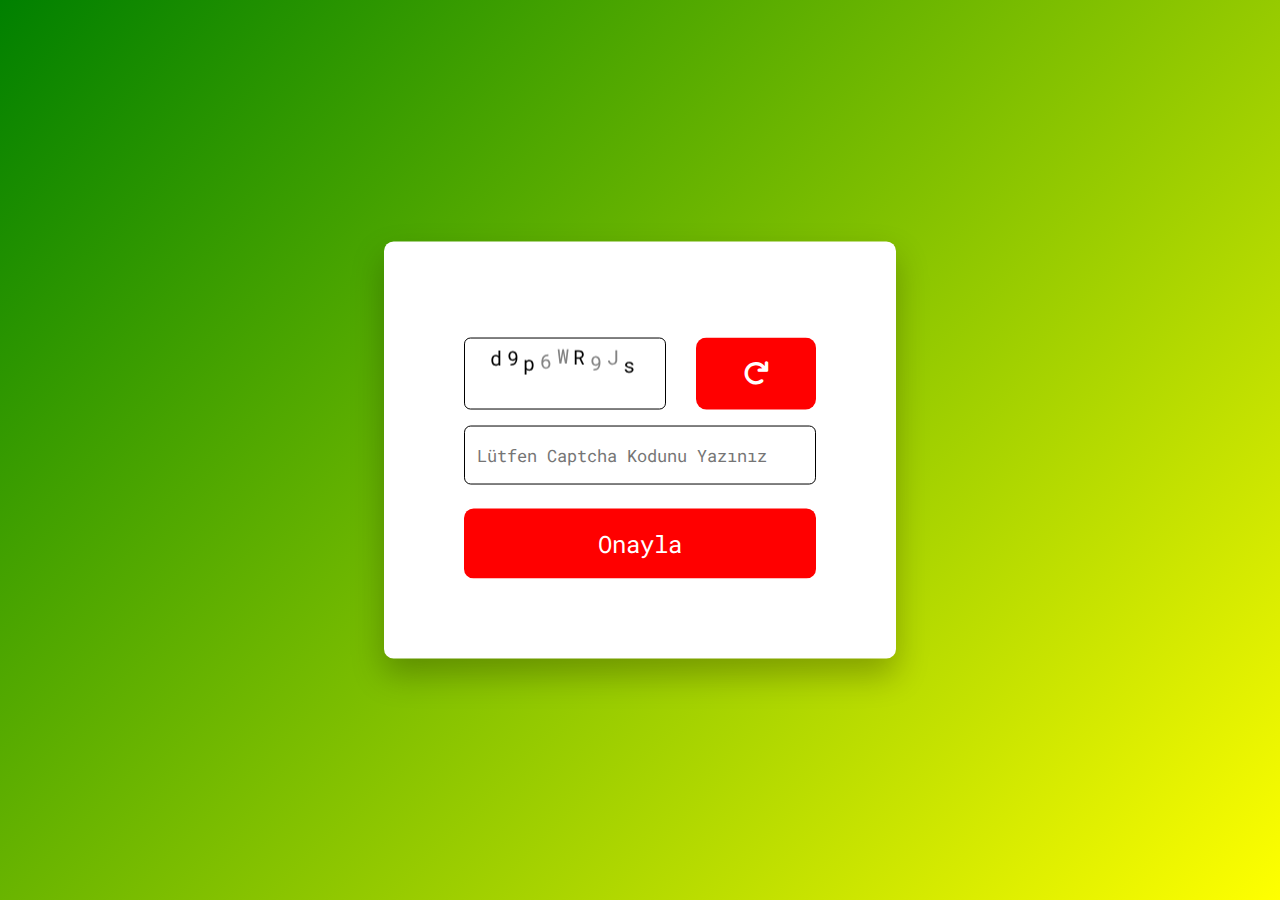
<file: index.html>
<!DOCTYPE html>

<html lang="en">

        <meta charset="utf-8" />

  <head>

    <meta name="viewport" content="width=device-width, initial-scale=1.0" />

    <title>İrfan Semih Doğru - Captcha</title>

    <!-- Font Awesome Icons -->

    <link

      rel="stylesheet"

      href="https://cdnjs.cloudflare.com/ajax/libs/font-awesome/6.0.0/css/all.min.css"

    />

    <!-- Google Fonts -->

    <link

      href="https://fonts.googleapis.com/css2?family=Roboto+Mono:wght@500&display=swap"

      rel="stylesheet"

    />

    <!-- Stylesheet -->

    <link rel="stylesheet" href="style.css" />

  </head>

  <body>

    <div class="container">

      <div class="wrapper">

        <canvas id="canvas" width="200" height="70"></canvas>

        <button id="reload-button">

          <i class="fa-solid fa-arrow-rotate-right"></i>

        </button>

      </div>

      <input

        type="text"

        id="user-input"

        placeholder="Lütfen Captcha Kodunu Yazınız"

      />

      <button id="submit-button">Onayla</button>

    </div>

    <!-- Script -->

    <script src="script.js"></script>

  </body>

</html>
</file>
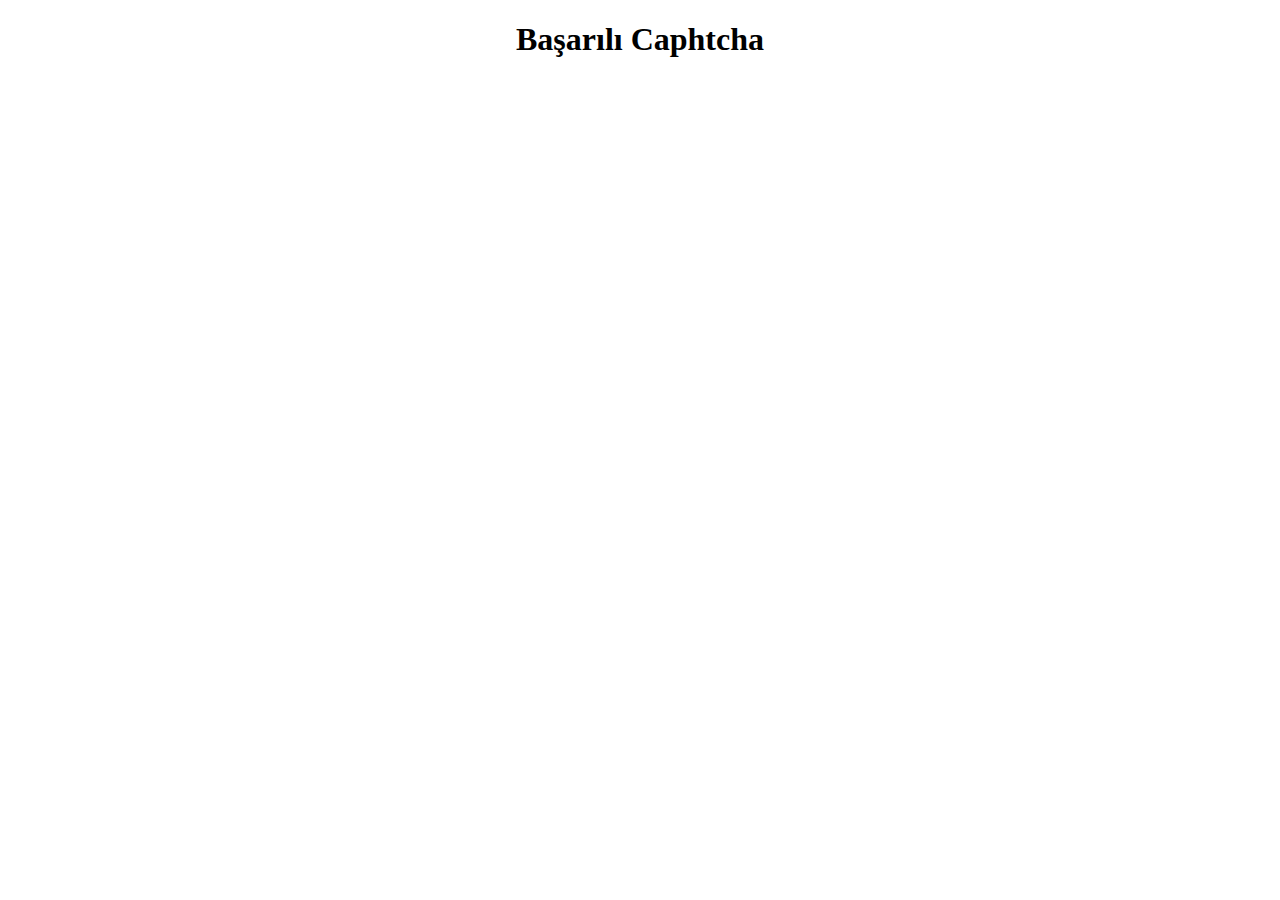
<file: basarili.html>
<!DOCTYPE html>
<html>

<head>
  <meta charset="UTF-8">
  <meta name="viewport" content="width=device-width, initial-scale=1">
  <title>Başarılı</title>
</head>

<body>
  
<h1 align="center">Başarılı Caphtcha</h1>
</body>

</html>
</file>
<file: style.css>
* {

  padding: 0;

  margin: 0;

  box-sizing: border-box;

}

body {

  height: 100vh;

  background: linear-gradient(135deg, green, yellow);

}

.container {

  width: 32em;

  background-color: #ffffff;

  padding: 5em;

  border-radius: 0.6em;

  position: absolute;

  transform: translate(-50%, -50%);

  top: 50%;

  left: 50%;

  box-shadow: 0 1em 2em rgba(0, 0, 0, 0.25);

}

.wrapper {

  display: flex;

  align-content: center;

  justify-content: space-between;

  margin: 1em 0;

}

canvas {

  border: 1px solid #000000;

  border-radius: 0.4em;

}

button#reload-button {

  font-size: 26px;

  width: 4.6em;

  background-color: red;

  border: none;

  border-radius: 0.4em;

  color: #ffffff;

}

input[type="text"] {

  font-family: "Roboto Mono", monospace;

  font-size: 1.05em;

  width: 100%;

  padding: 1em 0.7em;

  border: 1px solid #000000;

  border-radius: 0.4em;

}

button#submit-button {

  width: 100%;

  background-color: red;

  color: #ffffff;

  font-size: 1.5em;

  border: none;

  margin-top: 1em;

  padding: 0.8em 0;

  border-radius: 0.4em;

  font-family: "Roboto Mono", monospace;

}
</file>
